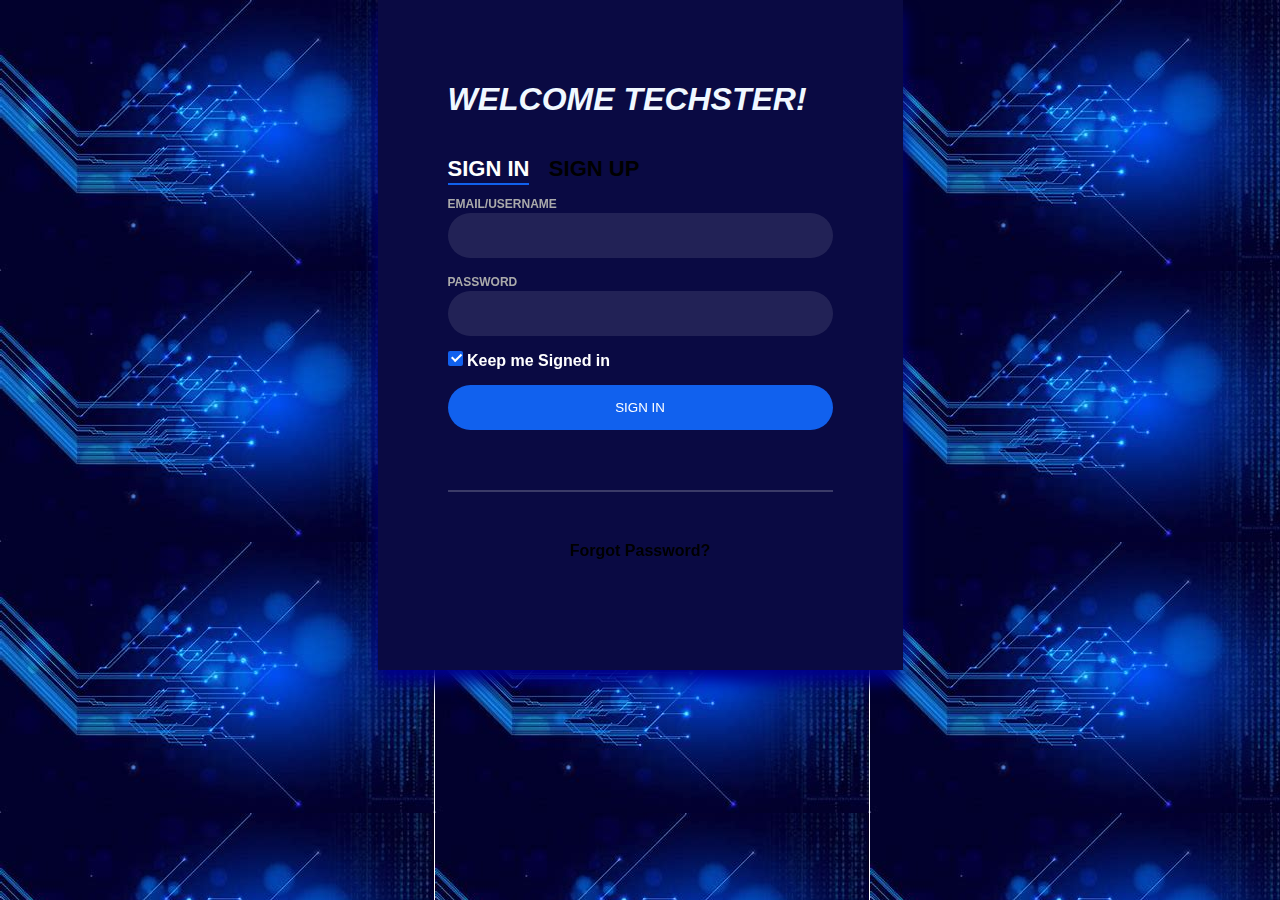
<file: index.html>
<!DOCTYPE html>
<html lang="en">
<head>
    
    <link rel="stylesheet" href="login.css">

    <title>Login / Sign in Page</title>
</head>

<div class="login-wrap">
	<div class="login-html">
	<div class="welcome">WELCOME TECHSTER!</div>
           <input id="tab-1" type="radio" name="tab" class="sign-in" checked><label for="tab-1" class="tab">Sign In</label>
		   <input id="tab-2" type="radio" name="tab" class="sign-up"><label for="tab-2" class="tab">Sign Up</label>
		   <div class="login-form">
			
	<div class="sign-in-htm">
	<div class="group">
		   <label for="email" class="label">Email/Username</label>
		   <input id="email" type="email" class="input" data-type="email">
			</div> 
   <div class="group">
			<label for="pass" class="label">Password</label>
			<input id="pass" type="password" class="input" data-type="password">
            <label for="show-password" class="toggle-password"></label>
			</div>
	<div class="group">
			<input id="check" type="checkbox" class="check" checked>
			<label for="check"><span class="icon"></span> Keep me Signed in</label>
			</div>
	<div class="group">
			<input type="submit" class="button" value="Sign In">
			</div>
			<div class="hr"></div>
			<div class="foot-lnk">
	<a href="#forgot">Forgot Password?</a>
			</div>
			</div>
	<div class="sign-up-htm">
	<div class="group">
			<label for="pass" class="label">Email Address</label>
			<input id="pass" type="text" class="input">
			</div>
	<div class="group">
			<label for="user" class="label">Username</label>
			<input id="user" type="text" class="input">
			</div>
	<div class="group">
			<label for="pass" class="label">Password</label>
			<input id="pass" type="password" class="input" data-type="password">
			</div>
	<div class="group">
			<label for="pass" class="label">Repeat Password</label>
			<input id="pass" type="password" class="input" data-type="password">
			</div>
	<div class="group">
			<input type="submit" class="button" value="Sign Up">
			</div>
			<div class="hr"></div>
			<div class="foot-lnk">
			<label for="tab-1">Already Member?</a>
				</div>
			</div>
		</div>
	</div>
</div>
</file>
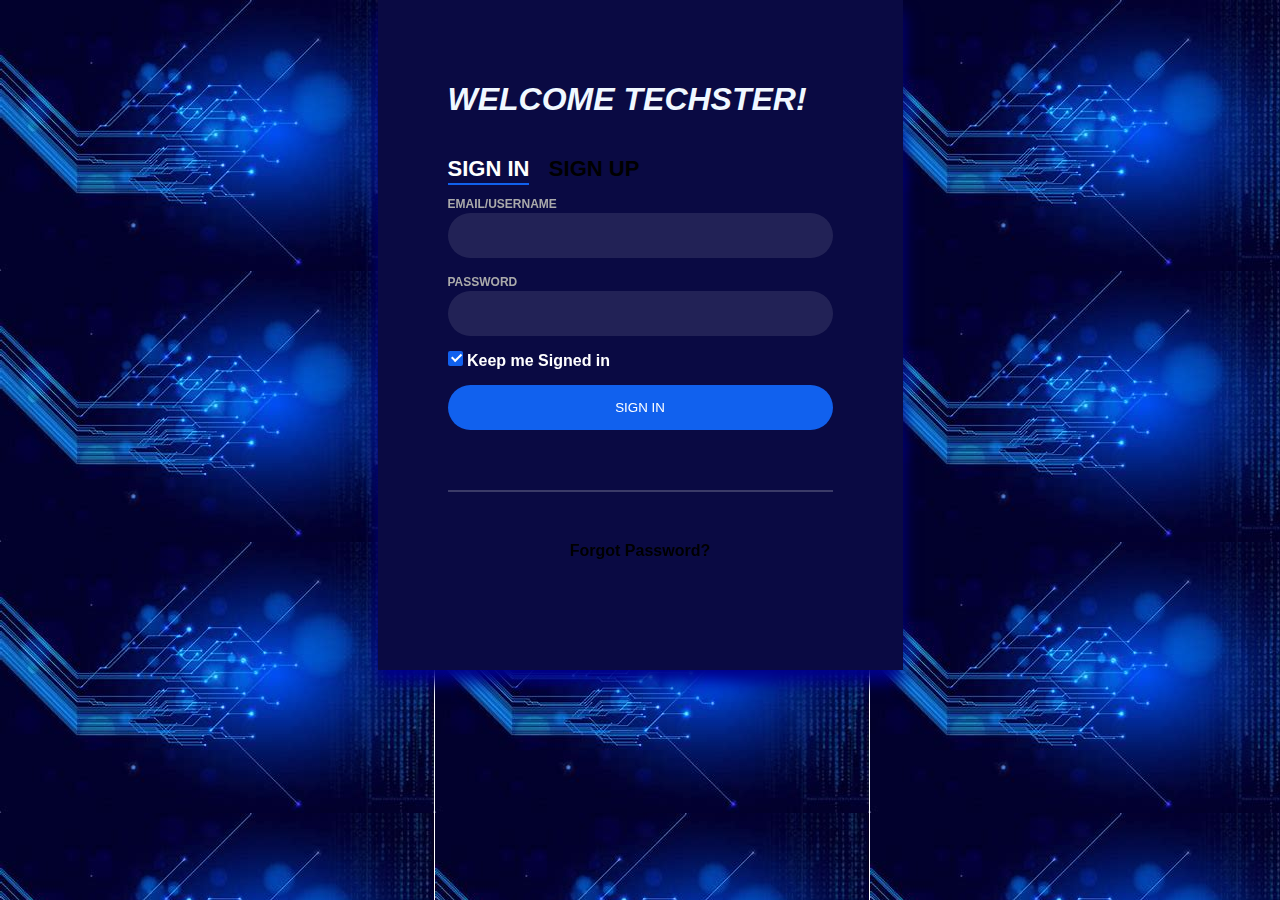
<file: login.html>
<!DOCTYPE html>
<html lang="en">
<head>
    
    <link rel="stylesheet" href="login.css">

    <title>Login / Sign in Page</title>
</head>

<div class="login-wrap">
	<div class="login-html">
	<div class="welcome">WELCOME TECHSTER!</div>
           <input id="tab-1" type="radio" name="tab" class="sign-in" checked><label for="tab-1" class="tab">Sign In</label>
		   <input id="tab-2" type="radio" name="tab" class="sign-up"><label for="tab-2" class="tab">Sign Up</label>
		   <div class="login-form">
			
	<div class="sign-in-htm">
	<div class="group">
		   <label for="email" class="label">Email/Username</label>
		   <input id="email" type="email" class="input" data-type="email">
			</div> 
   <div class="group">
			<label for="pass" class="label">Password</label>
			<input id="pass" type="password" class="input" data-type="password">
            <label for="show-password" class="toggle-password"></label>
			</div>
	<div class="group">
			<input id="check" type="checkbox" class="check" checked>
			<label for="check"><span class="icon"></span> Keep me Signed in</label>
			</div>
	<div class="group">
			<input type="submit" class="button" value="Sign In">
			</div>
			<div class="hr"></div>
			<div class="foot-lnk">
	<a href="#forgot">Forgot Password?</a>
			</div>
			</div>
	<div class="sign-up-htm">
	<div class="group">
			<label for="pass" class="label">Email Address</label>
			<input id="pass" type="text" class="input">
			</div>
	<div class="group">
			<label for="user" class="label">Username</label>
			<input id="user" type="text" class="input">
			</div>
	<div class="group">
			<label for="pass" class="label">Password</label>
			<input id="pass" type="password" class="input" data-type="password">
			</div>
	<div class="group">
			<label for="pass" class="label">Repeat Password</label>
			<input id="pass" type="password" class="input" data-type="password">
			</div>
	<div class="group">
			<input type="submit" class="button" value="Sign Up">
			</div>
			<div class="hr"></div>
			<div class="foot-lnk">
			<label for="tab-1">Already Member?</a>
				</div>
			</div>
		</div>
	</div>
</div>
</file>
<file: login.css>
body {
    margin: 0;
    background: url("tech with lines.jpeg");
    font: 600 16px/18px 'Open Sans', sans-serif;
}

*,:after,:before{box-sizing:border-box}
.clearfix:after,.clearfix:before{content:'';display:table}
.clearfix:after{clear:both;display:block}
a{color:inherit;text-decoration:none}

.login-wrap{
	width:100%;
	margin:auto;
	max-width:525px;
	min-height:670px;
	position:relative;
	box-shadow:0 12px 15px 0 darkblue;
}
.login-html{
	width:100%;
	height:100%;
	position:absolute;
	padding:90px 70px 50px 70px;
	background:rgb(10, 10, 67) ;
}
.login-html .sign-in-htm,
.login-html .sign-up-htm{
	top:0;
	left:0;
	right:0;
	bottom:0;
	position:absolute;
	transform:rotateY(180deg);
	backface-visibility:hidden;
	transition:all .4s linear;
}
.login-html .sign-in,
.login-html .sign-up,
.login-form .group .check{
	display:none;
}
.login-html .tab,
.login-form .group .label,
.login-form .group .button{
	text-transform:uppercase;
}
.login-html .tab{
	font-size:22px;
	margin-right:15px;
	padding-bottom:5px;
	margin:0 15px 10px 0;
	display:inline-block;
	border-bottom:2px solid transparent;
}
.welcome{
	font-size: 32px;
	position: relative;
	height: 70px;
	font-style: italic;
	color: aliceblue;
}
.login-html .sign-in:checked + .tab,
.login-html .sign-up:checked + .tab{
	color:#fff;
	border-color:#1161ee;
}
.login-form{
	min-height:345px;
	position:relative;
	perspective:1000px;
	transform-style:preserve-3d;
}
.login-form .group{
	margin-bottom:15px;
}
.login-form .group .label,
.login-form .group .input,
.login-form .group .button{
	width:100%;
	color:#fff;
	display:block;
}
.login-form .group .input,
.login-form .group .button{
	border:none;
	padding:15px 20px;
	border-radius:25px;
	background:rgba(255,255,255,.1);
}
.login-form .group input[data-type="password"]{
	-webkit-text-security:circle;
}
.login-form .group .label{
	color:#aaa;
	font-size:12px;
}
.login-form .group .button{
	background:#1161ee;
}
.login-form .group label .icon{
	width:15px;
	height:15px;
	border-radius:2px;
	position:relative;
	display:inline-block;
	background:rgba(255,255,255,.1);
}
.login-form .group label .icon:before,
.login-form .group label .icon:after{
	content:'';
	width:10px;
	height:2px;
	background:#fff;
	position:absolute;
	transition:all .2s ease-in-out 0s;
}
.login-form .group label .icon:before{
	left:3px;
	width:5px;
	bottom:6px;
	transform:scale(0) rotate(0);
}
.login-form .group label .icon:after{
	top:6px;
	right:0;
	transform:scale(0) rotate(0);
}
.login-form .group .check:checked + label{
	color:#fff;
}
.login-form .group .check:checked + label .icon{
	background:#1161ee;
}
.login-form .group .check:checked + label .icon:before{
	transform:scale(1) rotate(45deg);
}
.login-form .group .check:checked + label .icon:after{
	transform:scale(1) rotate(-45deg);
}
.login-html .sign-in:checked + .tab + .sign-up + .tab + .login-form .sign-in-htm{
	transform:rotate(0);
}
.login-html .sign-up:checked + .tab + .login-form .sign-up-htm{
	transform:rotate(0);
}

.hr{
	height:2px;
	margin:60px 0 50px 0;
	background:rgba(255,255,255,.2);
}
.foot-lnk{
	text-align:center;
}
</file>
